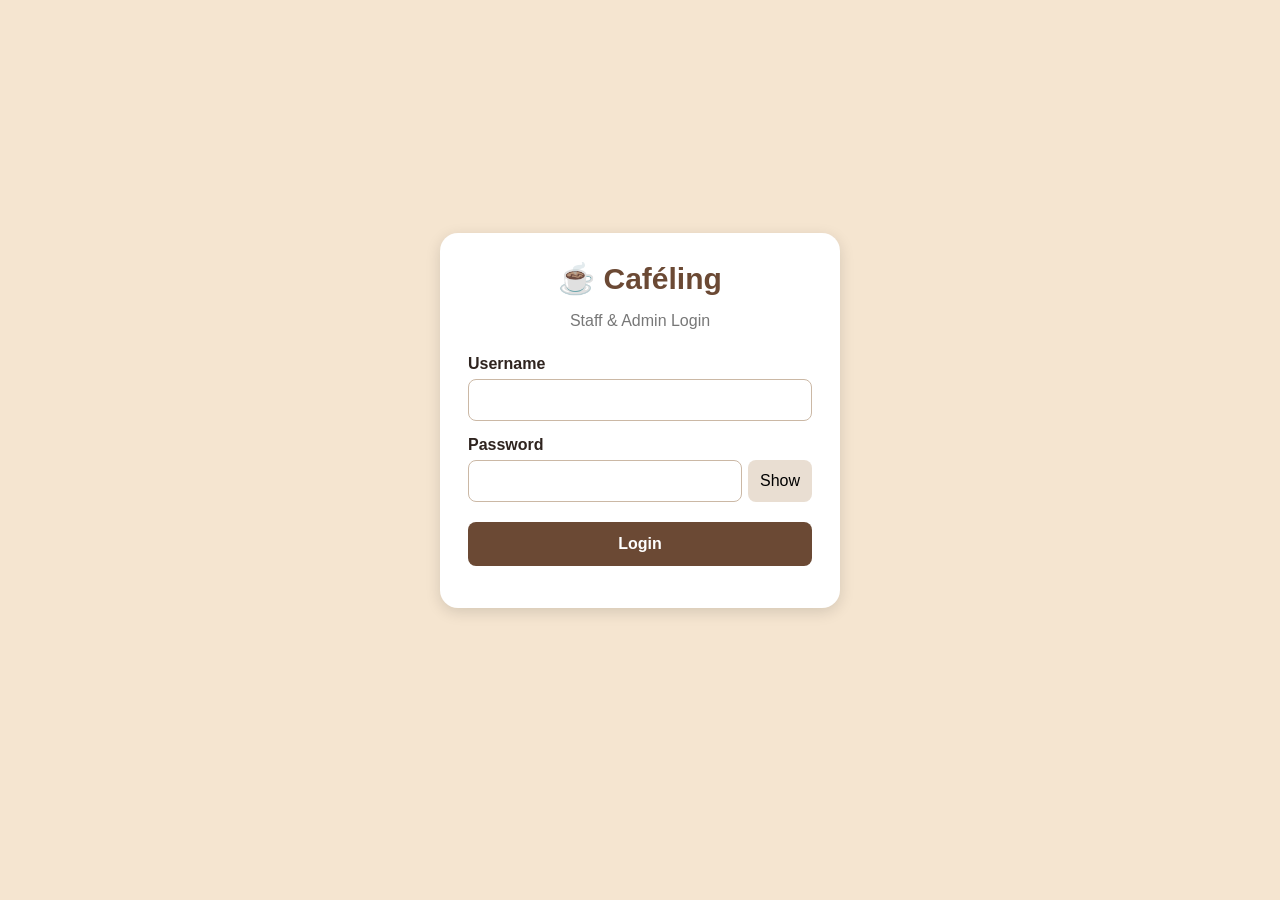
<file: staff-dashboard.html>
<!DOCTYPE html>
<html lang="en">
<head>
<meta charset="UTF-8">
<meta name="viewport" content="width=device-width, initial-scale=1.0">
<title>Caféling Staff Dashboard</title>

<style>
* { box-sizing: border-box; }

body {
    margin: 0;
    padding: 15px;
    font-family: Arial, sans-serif;
    background: #f5e5d0;
    color: #2f241f;
}

button, input, select { font: inherit; }
button { cursor: pointer; }
button:disabled { opacity: .6; cursor: not-allowed; }
.hidden { display: none !important; }

.login-wrapper {
    min-height: 90vh;
    display: flex;
    justify-content: center;
    align-items: center;
}

.login-box {
    width: 100%;
    max-width: 400px;
    background: white;
    padding: 28px;
    border-radius: 18px;
    box-shadow: 0 4px 15px #0002;
}

.brand {
    text-align: center;
    color: #6b4934;
    font-size: 30px;
    font-weight: bold;
}

.subtitle {
    text-align: center;
    color: #777;
    margin-bottom: 25px;
}

label {
    display: block;
    margin: 15px 0 6px;
    font-weight: bold;
}

input, select {
    width: 100%;
    padding: 11px;
    border: 1px solid #cbb8a5;
    border-radius: 8px;
    background: white;
    color: #2f241f;
}

.password-row {
    display: flex;
    gap: 6px;
}

.password-row input {
    flex: 1;
    min-width: 0;
}

.password-row button {
    border: none;
    border-radius: 8px;
    padding: 0 12px;
    background: #e9ded2;
}

.primary-btn {
    width: 100%;
    padding: 13px;
    margin-top: 20px;
    border: none;
    border-radius: 8px;
    background: #6b4934;
    color: white;
    font-weight: bold;
}

header {
    background: #6b4934;
    color: white;
    padding: 20px;
    border-radius: 15px;
    margin-bottom: 20px;
}

.topbar {
    display: flex;
    justify-content: space-between;
    align-items: center;
    flex-wrap: wrap;
    gap: 12px;
}

.topbar h1 {
    margin: 0;
    font-size: 24px;
}

.topbar p { margin-bottom: 0; }

.logout-btn {
    padding: 10px 15px;
    border: none;
    border-radius: 8px;
    background: white;
    color: #6b4934;
    font-weight: bold;
}

.panel, .stat-card {
    background: white;
    padding: 18px;
    border-radius: 13px;
    margin-bottom: 18px;
    box-shadow: 0 3px 10px #0001;
}

.panel h2 { margin-top: 0; color: #4d3426; }

.stats {
    display: grid;
    grid-template-columns: repeat(3, minmax(0, 1fr));
    gap: 12px;
    margin-bottom: 18px;
}

.stat-card {
    text-align: center;
    margin-bottom: 0;
}

.stat-card h3 {
    font-size: 14px;
    color: #777;
    margin-top: 0;
}

.stat-card p {
    font-size: 24px;
    font-weight: bold;
    color: #6b4934;
    margin-bottom: 0;
}

.product-grid {
    display: grid;
    grid-template-columns: repeat(2, minmax(0, 1fr));
    gap: 12px;
}

.product-card, .order-card {
    border: 1px solid #e0d0c1;
    border-radius: 10px;
    padding: 14px;
    margin-bottom: 12px;
    min-width: 0;
    overflow-wrap: anywhere;
}

.product-card h3, .order-card h3 {
    margin-top: 0;
    color: #6b4934;
}

.product-price { font-weight: bold; }

.status-badge, .order-status {
    display: inline-block;
    padding: 6px 9px;
    border-radius: 6px;
    font-size: 12px;
    font-weight: bold;
    margin: 6px 0;
}

.status-available {
    background: #d9f2df !important;
    color: #17692b !important;
}

.status-unavailable {
    background: #fff0cf !important;
    color: #855800 !important;
}

.status-out {
    background: #f9dada !important;
    color: #a32121 !important;
}

.action-btn {
    background: #6b4934;
    color: white;
    border: none;
    padding: 10px 13px;
    border-radius: 7px;
    margin: 5px 0;
}

.save-btn {
    width: 100%;
    margin-top: 10px;
}

.message {
    font-size: 14px;
    overflow-wrap: anywhere;
    line-height: 1.5;
}

.error-text { color: #b42318; }
.success-text { color: #17692b; }

@media (max-width: 600px) {
    body { padding: 10px; }

    .stats, .product-grid {
        grid-template-columns: 1fr;
    }

    .panel { padding: 14px; }
    .topbar h1 { font-size: 21px; }
}
</style>
</head>

<body>

<section id="loginPage" class="login-wrapper">
    <div class="login-box">
        <div class="brand">☕ Caféling</div>
        <p class="subtitle">Staff &amp; Admin Login</p>

        <form id="loginForm">
            <label for="username">Username</label>
            <input id="username" type="text"
                   autocomplete="username" required>

            <label for="password">Password</label>

            <div class="password-row">
                <input id="password" type="password"
                       minlength="8"
                       autocomplete="current-password" required>
                <button type="button" id="togglePassword">Show</button>
            </div>

            <button type="submit" class="primary-btn">Login</button>
            <p id="loginError" class="message error-text"></p>
        </form>
    </div>
</section>

<section id="dashboardPage" class="hidden">

    <header>
        <div class="topbar">
            <div>
                <h1>☕ Caféling Staff Dashboard</h1>
                <p>Welcome, Admin!</p>
            </div>
            <button id="logoutBtn" class="logout-btn">Logout</button>
        </div>
    </header>

    <div class="stats">
        <div class="stat-card">
            <h3>Total Orders</h3>
            <p id="totalOrders">0</p>
        </div>

        <div class="stat-card">
            <h3>Total Sales</h3>
            <p id="totalSales">₱0.00</p>
        </div>

        <div class="stat-card">
            <h3>Pending Orders</h3>
            <p id="pendingOrders">0</p>
        </div>
    </div>

    <section class="panel">
        <h2>☕ Product Availability</h2>
        <p>Choose a status, then press Save Status.</p>

        <button id="refreshProductsBtn" class="action-btn">
            🔄 Refresh Products
        </button>

        <p id="saveMessage" class="message"></p>

        <div id="productGrid" class="product-grid">
            Loading products...
        </div>
    </section>

    <section class="panel">
        <h2>📋 Customer Orders</h2>

        <button id="refreshBtn" class="action-btn">
            🔄 Refresh Orders
        </button>

        <p id="ordersMessage" class="message"></p>
        <div id="ordersList">Loading orders...</div>
    </section>

</section>

<script>
"use strict";

const API_URL = "https://cafelling-backend.onrender.com/api";

const ADMIN_USERNAME = "admin";
const ADMIN_PASSWORD = "CafeAdmin2026";

const $ = id => document.getElementById(id);

let products = [];
let orders = [];
let autoRefreshTimer = null;


/* API CONNECTION */

async function apiRequest(url, options = {}) {
    let response;

    try {
        response = await fetch(url, {
            ...options,
            headers: {
                "Accept": "application/json",
                "Content-Type": "application/json",
                ...(options.headers || {})
            }
        });
    } catch (error) {
        throw new Error(
            "Hindi makakonekta sa Render. Subukan ulit."
        );
    }

    const text = await response.text();
    let data = {};

    try {
        data = text ? JSON.parse(text) : {};
    } catch {
        throw new Error("Invalid response mula sa server.");
    }

    if (!response.ok) {
        throw new Error(
            data.error || data.message || `HTTP ${response.status}`
        );
    }

    return data;
}


/* LOGIN */

$("loginForm").addEventListener("submit", async event => {
    event.preventDefault();

    if (
        $("username").value.trim() !== ADMIN_USERNAME ||
        $("password").value !== ADMIN_PASSWORD
    ) {
        $("loginError").textContent =
            "Incorrect username or password.";
        return;
    }

    $("loginError").textContent = "";
    $("loginPage").classList.add("hidden");
    $("dashboardPage").classList.remove("hidden");

    await loadDashboard();

    if (!autoRefreshTimer) {
        autoRefreshTimer = setInterval(loadOrders, 5000);
    }
});

$("togglePassword").addEventListener("click", () => {
    const input = $("password");
    const show = input.type === "password";

    input.type = show ? "text" : "password";
    $("togglePassword").textContent = show ? "Hide" : "Show";
});

$("logoutBtn").addEventListener("click", () => {
    if (autoRefreshTimer) {
        clearInterval(autoRefreshTimer);
        autoRefreshTimer = null;
    }
    $("dashboardPage").classList.add("hidden");
    $("loginPage").classList.remove("hidden");
    $("loginForm").reset();
    $("loginError").textContent = "";
    $("password").type = "password";
    $("togglePassword").textContent = "Show";
});


/* LOAD DASHBOARD */

async function loadDashboard() {
    await Promise.all([
        loadProducts(),
        loadOrders()
    ]);
}


/* PRODUCT AVAILABILITY */

function statusClass(status) {
    const cleanStatus = String(status || "").trim().toLowerCase();
    if (cleanStatus === "out of stock") return "status-out";
    if (cleanStatus === "unavailable") return "status-unavailable";
    return "status-available";
}

async function loadProducts() {
    const grid = $("productGrid");

    try {
        const data = await apiRequest(`${API_URL}/products`);

        if (!Array.isArray(data)) {
            throw new Error("Invalid product data.");
        }

        products = data;
        renderProducts();
    } catch (error) {
        grid.textContent = "Hindi ma-load ang products.";
        $("saveMessage").textContent = error.message;
        $("saveMessage").className = "message error-text";
    }
}

function renderProducts() {
    const grid = $("productGrid");
    grid.replaceChildren();

    if (products.length === 0) {
        grid.textContent = "No products found.";
        return;
    }

    products.forEach(product => {
        const card = document.createElement("div");
        card.className = "product-card";

        const name = document.createElement("h3");
        name.textContent = product.name;

        const price = document.createElement("p");
        price.className = "product-price";
        price.textContent = `₱${Number(product.price).toFixed(2)}`;

        const badge = document.createElement("span");
        badge.className = `status-badge ${statusClass(product.availability)}`;
        badge.textContent = product.availability || "Available";

        const select = document.createElement("select");

        ["Available", "Unavailable", "Out of Stock"].forEach(value => {
            const option = document.createElement("option");
            option.value = value;
            option.textContent = value;
            option.selected = value === (product.availability || "Available");
            select.appendChild(option);
        });

        const save = document.createElement("button");
        save.className = "action-btn save-btn";
        save.textContent = "Save Status";

        const message = document.createElement("p");
        message.className = "message";

        save.addEventListener("click", async () => {
            const newStatus = select.value;

            save.disabled = true;
            select.disabled = true;
            save.textContent = "Saving...";
            message.textContent = "";

            try {
                const encodedName = encodeURIComponent(product.name);

                const result = await apiRequest(
                    `${API_URL}/products/${encodedName}/availability`,
                    {
                        method: "PATCH",
                        body: JSON.stringify({
                            availability: newStatus
                        })
                    }
                );

                if (result.availability !== newStatus) {
                    throw new Error("Hindi nakumpirma ang bagong status.");
                }

                const verified = await apiRequest(
                    `${API_URL}/products/${encodedName}`
                );

                if (verified.availability !== newStatus) {
                    throw new Error("Hindi tugma ang status sa database.");
                }

                product.availability = verified.availability;
                badge.textContent = verified.availability;
                badge.className = `status-badge ${statusClass(verified.availability)}`;
                select.value = verified.availability;

                message.textContent = "✓ Saved and verified from Render.";
                message.className = "message success-text";

                $("saveMessage").textContent = `${product.name} saved as ${newStatus}.`;
                $("saveMessage").className = "message success-text";

            } catch (error) {
                message.textContent = "Hindi na-save: " + error.message;
                message.className = "message error-text";

                $("saveMessage").textContent = `Failed to save ${product.name}: ${error.message}`;
                $("saveMessage").className = "message error-text";

            } finally {
                save.disabled = false;
                select.disabled = false;
                save.textContent = "Save Status";
            }
        });

        card.append(name, price, badge, select, save, message);
        grid.appendChild(card);
    });
}


/* DATE AND TIME */

function formatOrderDate(value) {
    if (!value) return "Not available";

    let dateString = String(value).trim();

    if (
        !dateString.endsWith("Z") &&
        !/[+-]\d{2}:\d{2}$/.test(dateString)
    ) {
        dateString = dateString.replace(" ", "T") + "Z";
    }

    const date = new Date(dateString);

    if (Number.isNaN(date.getTime())) {
        return String(value);
    }

    return date.toLocaleString("en-PH", {
        timeZone: "Asia/Manila",
        month: "short",
        day: "numeric",
        year: "numeric",
        hour: "numeric",
        minute: "2-digit",
        hour12: true
    });
}


/* CUSTOMER ORDERS */

async function loadOrders() {
    try {
        const data = await apiRequest(`${API_URL}/orders`);

        if (!Array.isArray(data)) {
            throw new Error("Invalid order data.");
        }

        orders = data;
        renderOrders();
    } catch (error) {
        $("ordersMessage").textContent = error.message;
        $("ordersMessage").className = "message error-text";
    }
}

function renderOrders() {
    const list = $("ordersList");
    list.replaceChildren();

    $("totalOrders").textContent = orders.length;

    const sales = orders
        .filter(order => order.status !== "Cancelled")
        .reduce(
            (sum, order) => sum + Number(order.total || 0),
            0
        );

    $("totalSales").textContent = `₱${sales.toFixed(2)}`;

    $("pendingOrders").textContent = orders.filter(
        order => order.status === "Pending"
    ).length;

    if (orders.length === 0) {
        list.textContent = "No customer orders yet.";
        return;
    }

    orders.forEach(order => {
        const card = document.createElement("div");
        card.className = "order-card";

        const title = document.createElement("h3");
        title.textContent = `Order #${order.orderNumber || order.id}`;

        const customer = document.createElement("p");
        customer.textContent = `Customer: ${order.customerName || "Unknown"}`;

        const date = document.createElement("p");
        date.textContent = "Date: " + formatOrderDate(order.date);

        const itemsTitle = document.createElement("p");
        itemsTitle.textContent = "Items:";

        const itemList = document.createElement("ul");

        (Array.isArray(order.items) ? order.items : [])
            .forEach(item => {
                const li = document.createElement("li");
                const quantity = Number(item.quantity || 0);
                const price = Number(item.price || 0);

                li.textContent = `${item.name} × ${quantity} — ₱${(quantity * price).toFixed(2)}`;
                itemList.appendChild(li);
            });

        const total = document.createElement("p");
        total.textContent = `Total: ₱${Number(order.total || 0).toFixed(2)}`;

        const status = document.createElement("p");
        status.className = "order-status";
        status.textContent = `Status: ${order.status}`;

        card.append(title, customer, date, itemsTitle, itemList, total, status);

        if (
            order.status !== "Delivered" &&
            order.status !== "Cancelled"
        ) {
            const delivered = document.createElement("button");
            delivered.className = "action-btn";
            delivered.textContent = "Mark as Delivered";

            delivered.addEventListener("click", async () => {
                delivered.disabled = true;
                delivered.textContent = "Updating...";

                try {
                    await apiRequest(
                        `${API_URL}/orders/${order.id}/status`,
                        {
                            method: "PATCH",
                            body: JSON.stringify({
                                status: "Delivered"
                            })
                        }
                    );

                    await loadOrders();

                } catch (error) {
                    $("ordersMessage").textContent = error.message;
                    $("ordersMessage").className = "message error-text";

                    delivered.disabled = false;
                    delivered.textContent = "Mark as Delivered";
                }
            });

            card.appendChild(delivered);
        }

        list.appendChild(card);
    });
}


/* REFRESH BUTTONS */

$("refreshBtn").addEventListener("click", loadDashboard);
$("refreshProductsBtn").addEventListener("click", loadProducts);

</script>

</body>
</html>
</file>
